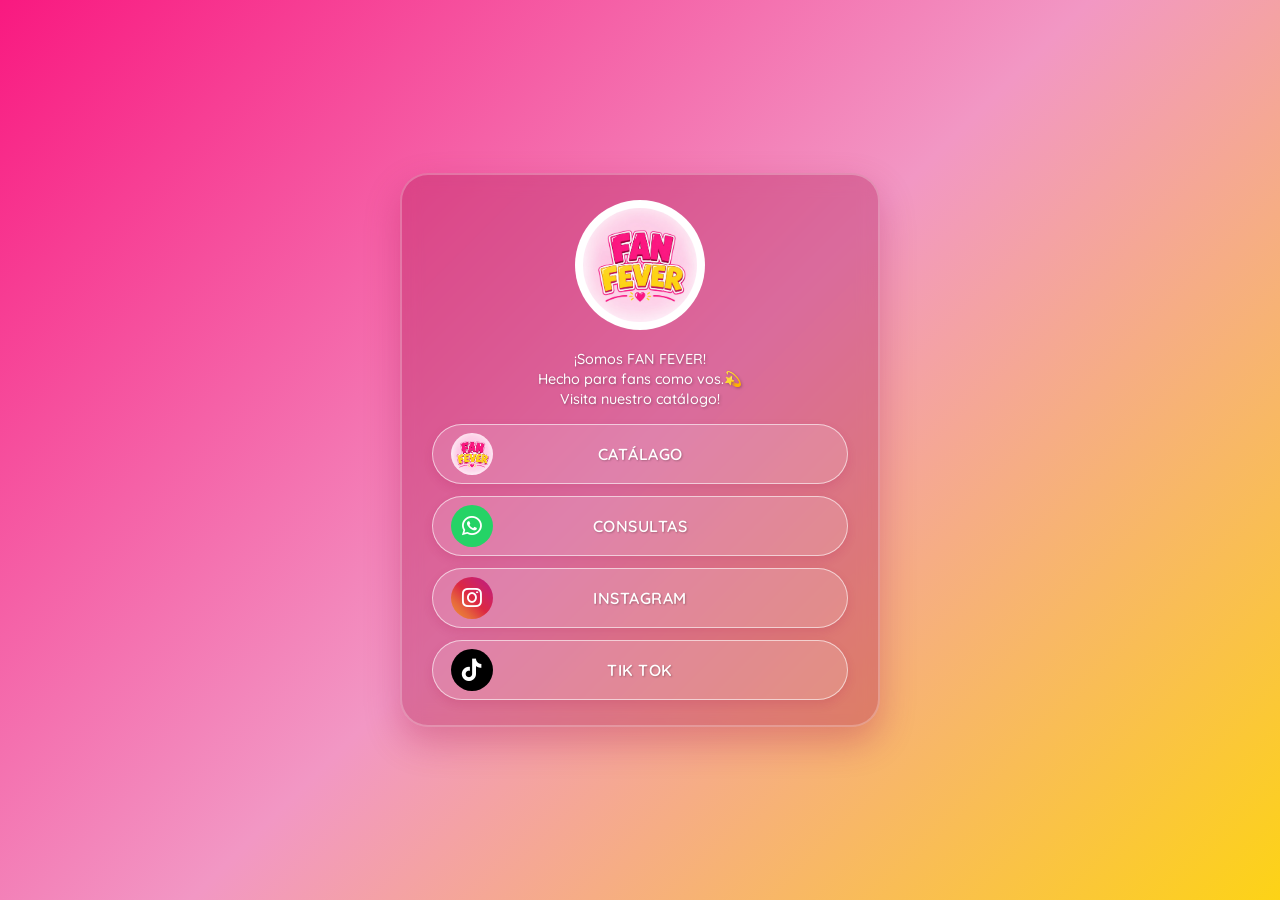
<file: index.html>
<!DOCTYPE html>
<html lang="es">
<head>
<meta charset="UTF-8" />
<meta name="viewport" content="width=device-width, initial-scale=1.0" />
<title>Fan Fever - Links</title>
<link rel="icon" href="favicon.ico" sizes="any">
<link rel="icon" type="image/png" href="imagenes/logo-circular.png">
<link rel="stylesheet" href="estilos/estilos.css">
<link rel="stylesheet" href="https://cdnjs.cloudflare.com/ajax/libs/font-awesome/6.4.0/css/all.min.css" />

</head>
<body>

  <div class="container">
    <!-- LOGO -->
    <div class="logo-container">
      <img src="imagenes/logo-final.jpeg" alt="FAN FEVER Logo" class="logo-img" />
    </div>

    <!-- DESCRIPCIÓN -->
    <p class="description">
      ¡Somos FAN FEVER! <br /> Hecho para fans como vos.💫<br>
      Visita nuestro catálogo!
    </p>

    <!-- ENLACES CON OPCIONES IDÉNTICAS A LA IMAGEN -->
    <div class="links-list">

      <!-- 1. TIENDA ONLINE -->
      <a href="catalogo.html" target="_blank" class="link-card">
        <div class="link-icon-box">
          <!-- Icono miniatura de tu logo -->
          <img src="imagenes/logo-final.jpeg" alt="Logo mini" />
        </div>
        <span class="link-text">CATÁLAGO</span>
      </a>

      <!-- 2. WHATSAPP CONSULTAS -->
      <a href="https://wa.me/5491178942794" target="_blank" class="link-card">
        <div class="link-icon-box" style="background: #25D366; color: white;">
          <i class="fab fa-whatsapp"></i>
        </div>
        <span class="link-text">CONSULTAS</span>

      </a>

      <!-- 3. INSTAGRAM -->
      <a href="https://www.instagram.com/fanfever__?utm_source=ig_web_button_share_sheet&stkn=ZDNlZDc0MzIxNw==" target="_blank" class="link-card">
        <div class="link-icon-box" style="background: linear-gradient(45deg, #f09433 0%, #e6683c 25%, #dc2743 50%, #cc2366 75%, #bc1888 100%); color: white;">
          <i class="fab fa-instagram"></i>
        </div>
        <span class="link-text">INSTAGRAM</span>

      </a>

      <!-- 4. TIKTOK -->
      <a href="https://tiktok.com/@tu-usuario" target="_blank" class="link-card">
        <div class="link-icon-box" style="background: #000; color: white;">
          <i class="fab fa-tiktok"></i>
        </div>
        <span class="link-text">Tik Tok</span>

      </a>

    </div>
  </div>

</body>
</html>
</file>
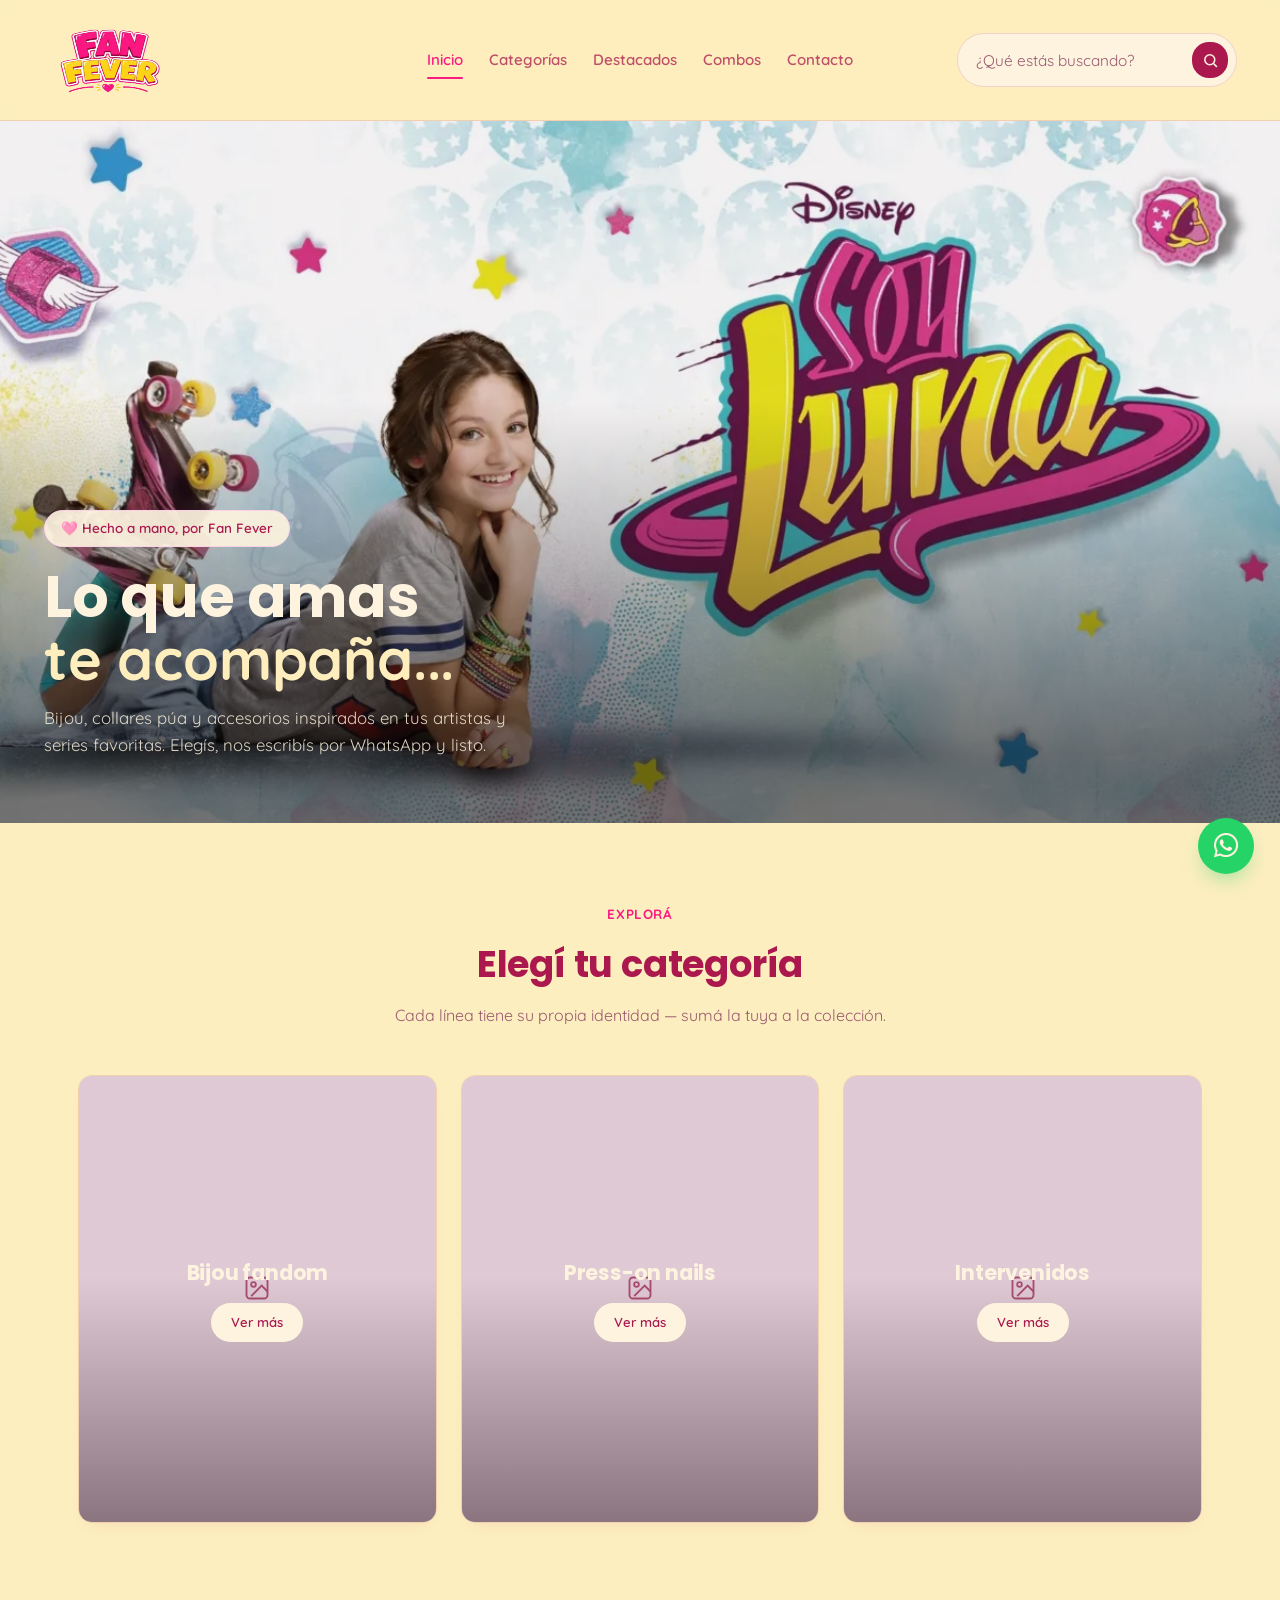
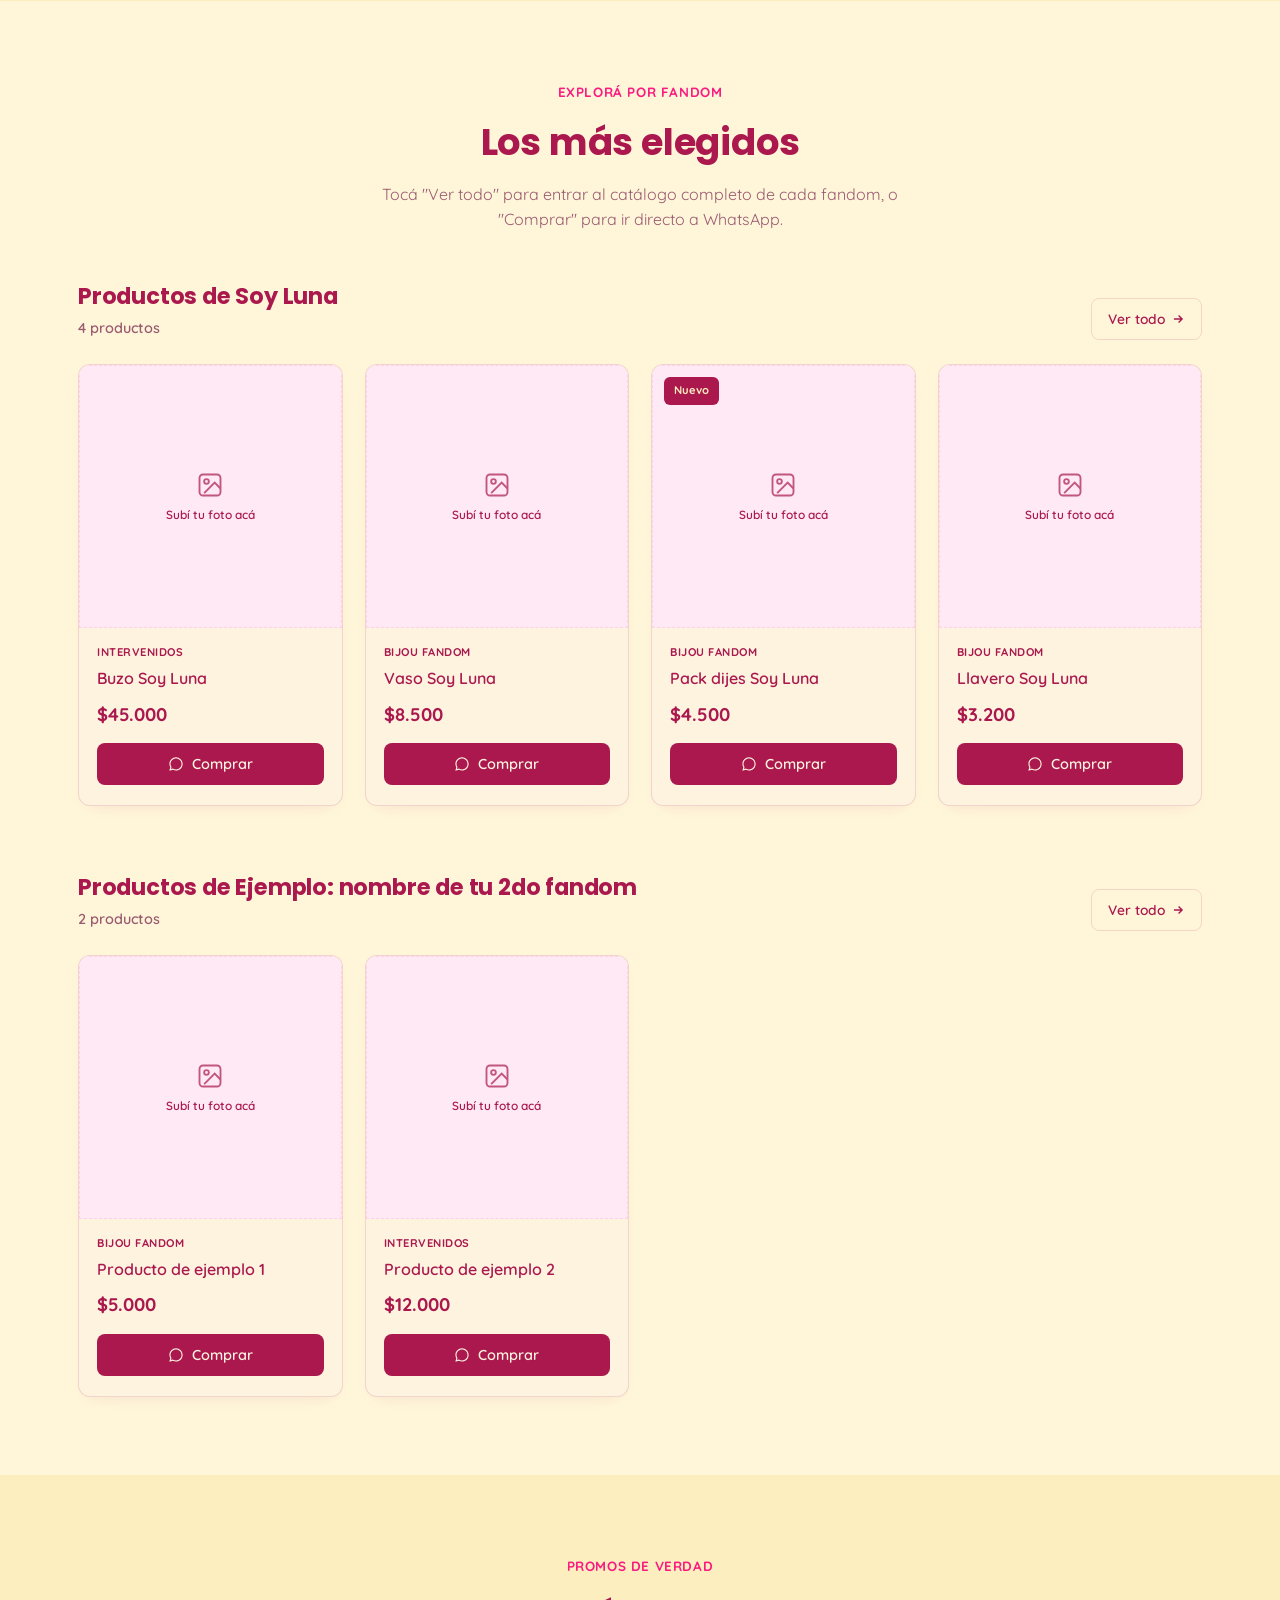
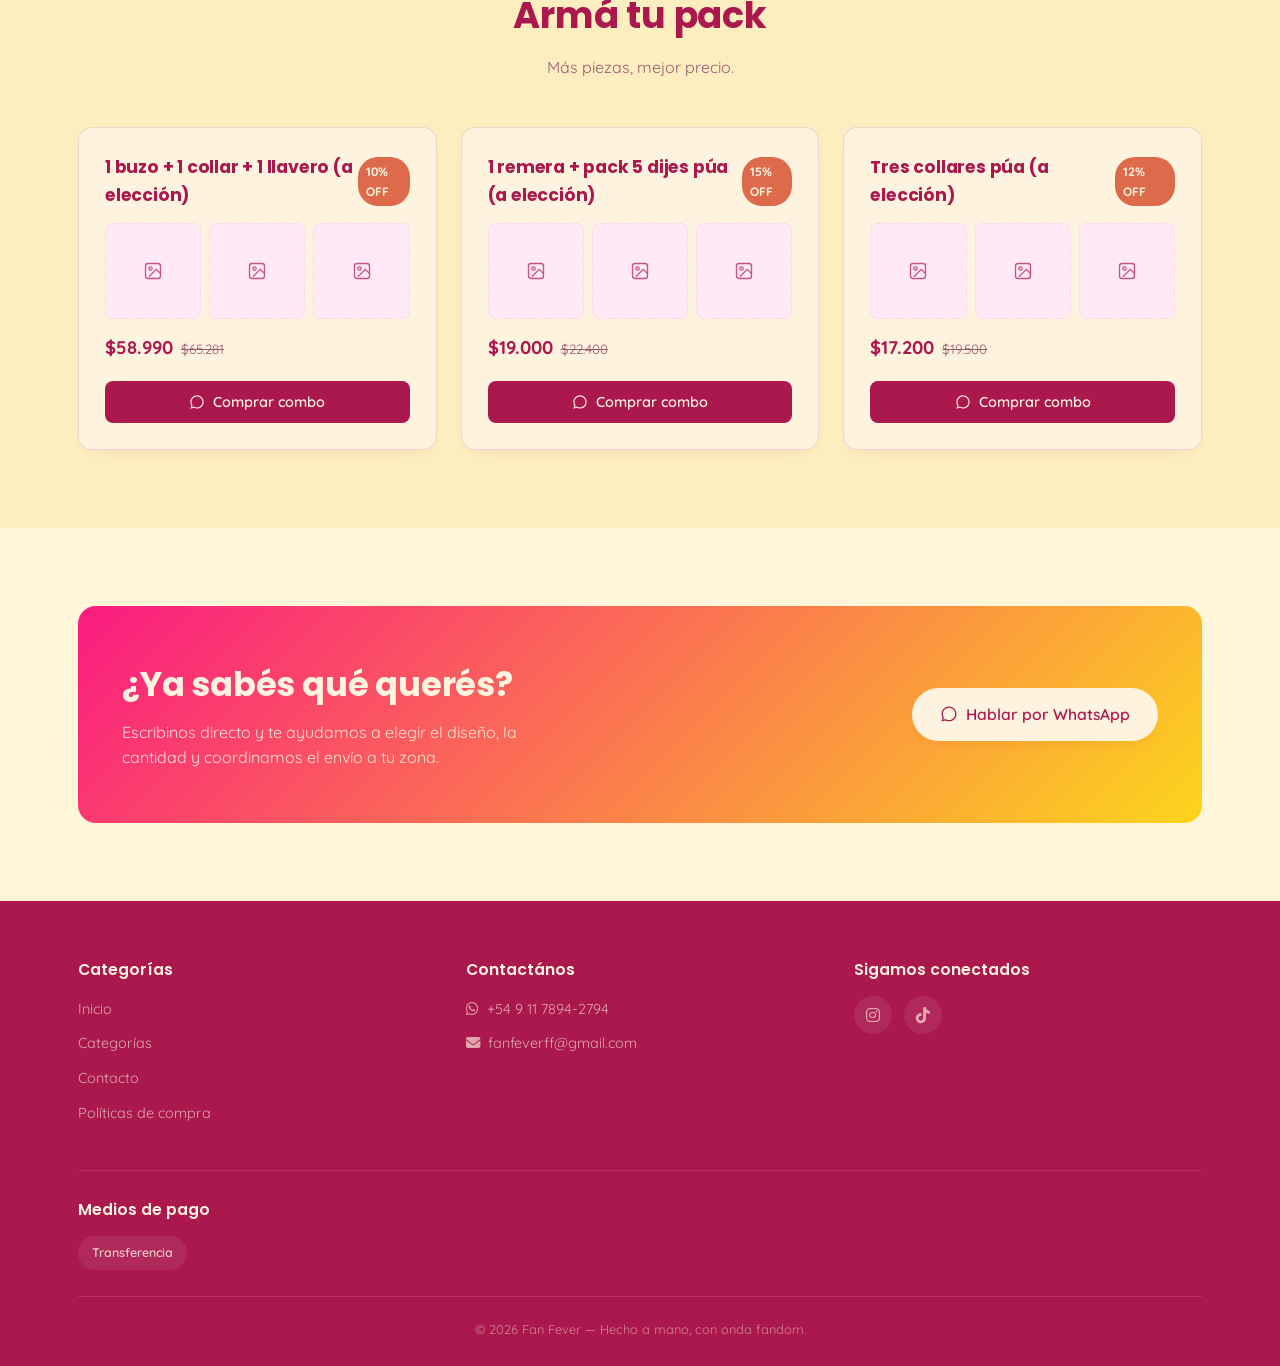
<file: catalogo.html>
<!DOCTYPE html>
<html lang="es">
<head>
<meta charset="UTF-8">
<meta name="viewport" content="width=device-width, initial-scale=1.0">
<title>Fan Fever - Catálogo</title>
<link rel="icon" href="favicon.ico" sizes="any">
<link rel="icon" type="image/png" href="imagenes/logo-circular.png">
<link rel="stylesheet" href="estilos/estilosCatalogo.css">
<link rel="preconnect" href="https://fonts.googleapis.com">
<link rel="stylesheet" href="https://cdnjs.cloudflare.com/ajax/libs/font-awesome/6.4.0/css/all.min.css" />
</head>
<body>

<header>
  <div class="nav-top">
    <a href="#/" class="brand">
      <img src="imagenes/logo-final-removebg-preview.png" alt="Fan Fever">
    </a>
    <nav class="navlinks-wrap" id="nav-drawer">
      <button class="nav-drawer-close" id="nav-drawer-close" aria-label="Cerrar menú">
        <svg viewBox="0 0 24 24" fill="none" stroke="currentColor" stroke-width="2.2"><path d="M6 6l12 12M18 6l-12 12"/></svg>
      </button>
      <div class="navlinks">
        <a href="#top">Inicio</a>
        <a href="#categorias">Categorías</a>
        <a href="#destacados">Destacados</a>
        <a href="#combos">Combos</a>
        <a href="#contacto">Contacto</a>
      </div>
    </nav>
    <div class="nav-actions">
      <button class="burger" id="burger-toggle" aria-label="Abrir menú" aria-expanded="false" aria-controls="nav-drawer">
        <svg viewBox="0 0 24 24" fill="none" stroke="currentColor" stroke-width="2.2"><path d="M4 6h16M4 12h16M4 18h16"/></svg>
      </button>
      <div class="nav-search">
        <form class="search-form" id="search-form">
          <input type="search" id="search-input" placeholder="¿Qué estás buscando?">
          <button type="submit" class="search-submit" aria-label="Buscar">
            <svg viewBox="0 0 24 24" fill="none" stroke="currentColor" stroke-width="2.2"><circle cx="11" cy="11" r="7"/><path d="m21 21-4.3-4.3"/></svg>
          </button>
        </form>
      </div>
    </div>
  </div>
  <div class="nav-drawer-overlay" id="nav-drawer-overlay"></div>
</header>

<main id="view-home" class="view">

<section class="hero-banner" id="top">
  <img class="hero-banner-media" src="imagenes/compose.webp" alt="">
  <div id="sparkle-layer"></div>
  <div class="hero-banner-overlay">
    <span class="eyebrow-pill">🩷 Hecho a mano, por Fan Fever</span>
    <h1>Lo que amas<br><em>te acompaña...</em></h1>
    <p>Bijou, collares púa y accesorios inspirados en tus artistas y series favoritas. Elegís, nos escribís por WhatsApp y listo.</p>
  </div>
</section>

<section class="section" id="categorias">
  <div class="wrap">
    <div class="section-head">
      <span class="tag">Explorá</span>
      <h2>Elegí tu categoría</h2>
      <p>Cada línea tiene su propia identidad — sumá la tuya a la colección.</p>
    </div>
    <div class="cat-grid">
      <a class="cat-card" href="#destacados">
        <div class="placeholder" data-slot="cat-bijou">
          <svg viewBox="0 0 24 24" fill="none" stroke="currentColor" stroke-width="1.6"><rect x="3" y="3" width="18" height="18" rx="3"/><circle cx="9" cy="9" r="2"/><path d="M21 15l-5-5-9 9"/></svg>
          <small>Subí tu foto acá</small>
        </div>
        <div class="cat-overlay">
          <h3>Bijou fandom</h3>
          <span class="cat-btn">Ver más</span>
        </div>
      </a>
      <a class="cat-card" href="#destacados">
        <div class="placeholder" data-slot="cat-nails">
          <svg viewBox="0 0 24 24" fill="none" stroke="currentColor" stroke-width="1.6"><rect x="3" y="3" width="18" height="18" rx="3"/><circle cx="9" cy="9" r="2"/><path d="M21 15l-5-5-9 9"/></svg>
          <small>Subí tu foto acá</small>
        </div>
        <div class="cat-overlay">
          <h3>Press-on nails</h3>
          <span class="cat-btn">Ver más</span>
        </div>
      </a>
      <a class="cat-card" href="#destacados">
        <div class="placeholder" data-slot="cat-intervenidos">
          <svg viewBox="0 0 24 24" fill="none" stroke="currentColor" stroke-width="1.6"><rect x="3" y="3" width="18" height="18" rx="3"/><circle cx="9" cy="9" r="2"/><path d="M21 15l-5-5-9 9"/></svg>
          <small>Subí tu foto acá</small>
        </div>
        <div class="cat-overlay">
          <h3>Intervenidos</h3>
          <span class="cat-btn">Ver más</span>
        </div>
      </a>
    </div>
  </div>
</section>

<section class="section alt" id="destacados">
  <div class="wrap">
    <div class="section-head">
      <span class="tag">Explorá por fandom</span>
      <h2>Los más elegidos</h2>
      <p>Tocá "Ver todo" para entrar al catálogo completo de cada fandom, o "Comprar" para ir directo a WhatsApp.</p>
    </div>
    <div id="fandom-previews"></div>
  </div>
</section>

<section class="section" id="combos">
  <div class="wrap">
    <div class="section-head">
      <span class="tag">Promos de verdad </span>
      <h2>Armá tu pack</h2>
      <p>Más piezas, mejor precio.</p>
    </div>
    <div class="combo-grid" id="combo-grid"></div>
  </div>
</section>

<!-- <section class="newsletter">
  <div class="wrap newsletter-inner">
    <span class="tag">Newsletter</span>
    <h2>Recibí todas las ofertas</h2>
    <p>¿Querés recibir nuestras novedades? Registrate y enterate primero de los lanzamientos.</p>
    <form class="newsletter-form" id="newsletter-form">
      <input type="email" placeholder="Email" required>
      <button type="submit" aria-label="Suscribirme">
        <svg width="18" height="18" viewBox="0 0 24 24" fill="none" stroke="currentColor" stroke-width="2.2"><path d="M5 12h14M13 6l6 6-6 6"/></svg>
      </button>
    </form>
  </div>
</section> -->

<section class="section alt" id="contacto">
  <div class="wrap">
    <div class="cta-band">
      <div>
        <h2>¿Ya sabés qué querés?</h2>
        <p>Escribinos directo y te ayudamos a elegir el diseño, la cantidad y coordinamos el envío a tu zona.</p>
      </div>
      <a class="btn-primary" id="cta-whatsapp" href="https://wa.me/5491178942794" target="_blank" rel="noopener">
        <svg width="18" height="18" viewBox="0 0 24 24" fill="currentColor"><path d="M12.04 2C6.58 2 2.13 6.45 2.13 11.91c0 1.75.46 3.45 1.32 4.95L2 22l5.28-1.38a9.9 9.9 0 0 0 4.76 1.21h.01c5.46 0 9.9-4.45 9.9-9.91 0-2.65-1.03-5.14-2.9-7.01A9.82 9.82 0 0 0 12.04 2zm0 18.12h-.01a8.2 8.2 0 0 1-4.18-1.15l-.3-.18-3.13.82.84-3.05-.2-.31a8.22 8.22 0 0 1-1.26-4.34c0-4.54 3.7-8.24 8.25-8.24 2.2 0 4.27.86 5.83 2.42a8.18 8.18 0 0 1 2.41 5.83c0 4.55-3.7 8.2-8.25 8.2z"/></svg>
        Hablar por WhatsApp
      </a>
    </div>
  </div>
</section>

</main>

<main id="view-fandom" class="view" hidden></main>
<main id="view-search" class="view" hidden></main>

<footer>
  <div class="wrap">
    <div class="foot-grid">
      <div>
        <h4>Categorías</h4>
        <ul>
          <li><a href="#/">Inicio</a></li>
          <li><a href="#categorias">Categorías</a></li>
          <li><a href="#contacto">Contacto</a></li>
          <li><a href="#politicas">Políticas de compra</a></li>
        </ul>
      </div>
      <div>
        <h4>Contactános</h4>
        <ul>
          <li><a id="foot-whatsapp" href="https://wa.me/5491178942794" target="_blank" rel="noopener"><i class="fab fa-whatsapp"></i> +54 9 11 7894-2794</a></li>
          <li><a href="mailto:fanfeverff@gmail.com"><i class="fa-solid fa-envelope"></i> fanfeverff@gmail.com</a></li>
        </ul>
      </div>
      <div>
        <h4>Sigamos conectados</h4>
        <div class="social-row">
          <a href="https://www.instagram.com/fanfever__?utm_source=ig_web_button_share_sheet&stkn=ZDNlZDc0MzIxNw==" target="_blank" rel="noopener" aria-label="Instagram"><i class="fab fa-instagram"></i></a>
          <a href="https://tiktok.com/@tu-usuario" target="_blank" rel="noopener" aria-label="TikTok"><i class="fab fa-tiktok"></i></a>
        </div>
      </div>
    </div>

    <div class="foot-meta">
      <div class="foot-meta-block">
        <h4>Medios de pago</h4>
        <div class="chip-row">
          <span class="chip">Transferencia</span>
        </div>
      </div>
      <!-- <div class="foot-meta-block">
        <h4>Medios de envío</h4>
        <div class="chip-row">
          <span class="chip">Correo Argentino</span>
          <span class="chip">Andreani</span>
        </div>
      </div> -->
    </div> 

    <div class="foot-bottom">© 2026 Fan Fever — Hecho a mano, con onda fandom.</div>
  </div>
</footer>

<a class="wa-float" id="wa-float" href="https://wa.me/5491178942794" target="_blank" rel="noopener" aria-label="Escribinos por WhatsApp"><i class="fab fa-whatsapp"></i></a>

<div class="toast" id="toast">¡Te llevamos a WhatsApp! </div>

<script src="script.js"></script>
</body>
</html>
</file>
<file: estilos/estilos.css>
@import url('https://fonts.googleapis.com/css2?family=Comic+Relief:wght@400;700&family=Quicksand:wght@300..700&display=swap');

/* VARIABLES DE COLORES (Inspirados en tu logo FAN FEVER) */
:root {
  --primary-pink: #f91980;
  --secondary-pink: #f297c4;
  --accent-yellow: #fdd316;
  --dark-pink: #a8114c;
  --text-white: #ffffff;
  --bg-gradient: linear-gradient(135deg, #f91980 0%, #f297c4 50%, #fdd316 100%);
}

* {
  box-sizing: border-box;
  margin: 0;
  padding: 0;
  font-family: "Quicksand", sans-serif;
  font-optical-sizing: auto;
  font-style: normal;
}

html {
  -webkit-text-size-adjust: 100%;
  overflow-x: hidden;
}

body {
  background: var(--bg-gradient);
  /* 100vh de respaldo + 100dvh: altura REAL visible en celular (sin quedar tapada por la barra del navegador) */
  min-height: 100vh;
  min-height: 100dvh;
  display: flex;
  justify-content: center;
  align-items: center;
  padding: 20px 15px;
  padding-bottom: calc(20px + env(safe-area-inset-bottom, 0px));
  color: var(--text-white);
  overflow-x: hidden;      /* solo horizontal: el scroll vertical queda libre */
  overscroll-behavior: none;
}

/* Contenedor principal responsive */
.container {
  width: 100%;
  max-width: 480px; /* Tamaño ideal tipo móvil tanto en PC como celular */
  margin: auto;     /* si el contenido es más alto que la pantalla, no se corta arriba */
  background: rgba(168, 17, 76, 0.32);
  backdrop-filter: blur(10px);
  -webkit-backdrop-filter: blur(10px);
  border: 2px solid rgba(255, 255, 255, 0.25);
  border-radius: 28px;
  padding: 30px 20px;
  box-shadow: 0 15px 35px rgba(168, 17, 76, 0.3);
  text-align: center;
}

/* Logo de la marca */
.logo-container {
  margin-bottom: 15px;
}

.logo-img {
  width: 200px;
  height: 200px;
  max-width: 100%;
  object-fit: contain;
  border-radius: 50%;
  background: #fff;
  padding: 8px;
  /* box-shadow: 0 8px 20px rgba(0, 0, 0, 0.4); */
  /* border: 3px solid var(--accent-yellow); */
  /* transition: transform 0.3s ease; */
}

/*
.logo-img:hover {
  transform: scale(1.05) rotate(2deg);
}
*/

/* Descripción */
.description {
  font-size: 1rem;
  font-weight: 500;
  line-height: 1.4;
  margin-bottom: 20px;
  text-shadow: 1px 1px 3px rgba(0, 0, 0, 0.3);
}

/* Lista de enlaces */
.links-list {
  display: flex;
  flex-direction: column;
  gap: 15px;
}

/* Botones de enlaces estilo la imagen de referencia */
.link-card {
  display: grid;
  grid-template-columns: 50px 1fr 50px;
  align-items: center;
  background: rgba(255, 255, 255, 0.15);
  border: 1.5px solid rgba(255, 255, 255, 0.6);
  border-radius: 50px;
  padding: 10px 20px;
  text-decoration: none;
  color: var(--text-white);
  transition: all 0.3s ease;
  box-shadow: 0 4px 10px rgba(168, 17, 76, 0.15);
}

.link-card:hover {
  background: rgba(255, 255, 255, 0.3);
  box-shadow: 0 6px 15px rgba(255, 255, 255, 0.2);
}

.link-icon-box {
  grid-column: 1;
  width: 50px;
  height: 50px;
  border-radius: 50%;
  background: #fff;
  display: flex;
  align-items: center;
  justify-content: center;
  font-size: 1.2rem;
  color: var(--primary-pink);
  overflow: hidden;
}

.link-icon-box img {
  width: 100%;
  height: 100%;
  object-fit: cover;
}

.link-icon-box i {
  font-size: 1.6rem;
}

.link-text {
  grid-column: 2;
  text-align: center;
  font-weight: 600;
  font-size: 0.95rem;
  letter-spacing: 0.5px;
  text-transform: uppercase;
  padding: 0 10px;
  text-shadow: 1px 1px 2px rgba(0, 0, 0, 0.25);
}

.link-more {
  font-size: 1.2rem;
  opacity: 0.8;
}

/* Celulares: todo un poco más compacto para que entre mejor en pantalla */
@media (max-width: 767px) {
  body {
    padding: 16px 12px;
    padding-bottom: calc(16px + env(safe-area-inset-bottom, 0px));
  }
  .container {
    padding: 24px 16px;
  }
  .logo-img {
    width: 160px;
    height: 160px;
  }
  .links-list {
    gap: 12px;
  }
}

/* Ajustes específicos para pantallas grandes (Compu) */
@media (min-width: 768px) {
  .container {
    padding: 25px 30px;
  }
  .logo-img {
    width: 130px;
    height: 130px;
  }
  .description {
    font-size: 0.9rem;
    margin-bottom: 15px;
  }
  .links-list {
    gap: 12px;
  }
  .link-card {
    grid-template-columns: 42px 1fr 42px;
    padding: 8px 18px;
  }
  .link-icon-box {
    width: 42px;
    height: 42px;
  }
  .link-icon-box i {
    font-size: 1.4rem;
  }
  .link-text {
    font-size: 1rem;
  }
}
</file>
<file: estilos/estilosCatalogo.css>
@import url('https://fonts.googleapis.com/css2?family=Poppins:wght@400;500;600;700;800&family=Quicksand:wght@300..700&display=swap');

:root{
    --pink: #fa1b81;
    --pink-dark: #aa184e;
    --pink-soft: #fdd2e9;
    --pink-lightest: #fee9f4;
    --yellow: #fcd51d;
    --yellow-soft: #feeebd;
    --yellow-dark: #ee9725;
    --rust: #dd6a4b;
    --bg: #fdeebf;
    --bg-light: #fff6d9;
    --surface: #fdf3df;
    --ink: #aa184e;
    --text: #aa184e;
    --muted: #9a5a70;
    --line: rgba(170,24,78,0.14);
    --shadow: 0 14px 30px -16px rgba(170,24,78,0.24);
    --shadow-soft: 0 8px 18px -12px rgba(170,24,78,0.16);
  }

  *{
    box-sizing: border-box;
    margin: 0;
    padding: 0;
    font-family: "Quicksand", sans-serif;
  }
  html{
    overflow-x: hidden;
    overscroll-behavior: none;
    scroll-behavior: smooth;
  }
  body{
    margin:0;
    background: var(--bg);
    color: var(--text);
    line-height: 1.6;
    overflow-x: hidden;
    padding-top: 121px;
  }
  h1,h2,h3, .display{
    font-family: 'Poppins', sans-serif;
    margin: 0;
    letter-spacing: -0.2px;
  }
  a{ color: inherit; text-decoration: none; }
  img{ max-width: 100%; display:block; }
  ul{ list-style:none; margin:0; padding:0; }
  button{ font-family: inherit; cursor:pointer; border:none; background:none; }

  .wrap{ max-width: 1180px; margin: 0 auto; padding: 0 28px; }

  #sparkle-layer{ position:absolute; inset:0; pointer-events:none; overflow:hidden; }

  /* ---------- Header ---------- */
  header{
    position: fixed; top:0; left:0; right:0; width:100%; z-index: 40;
    border-bottom: 1px solid var(--line);
  }
  header::before{
    content:"";
    position:absolute; inset:0; z-index:-1;
    background: #feeebdb1;
    backdrop-filter: blur(12px);
    -webkit-backdrop-filter: blur(12px);
  }
  .nav-top{
    display:grid; grid-template-columns: 1fr auto 1fr; align-items:center;
    padding: 10px 28px;
    max-width: 1250px; margin: 0 auto;
    gap: 24px;
  }
  .brand{ justify-self:start; }
  .brand img{ height: calc(100px - 30px * var(--s, 0)); width: calc(130px - 39px * var(--s, 0)); }

  /* ---------- Nav que se achica al scrollear ---------- */
  /* JS actualiza --s en el <header>: 0 = arriba de todo (nav grande),
     1 = ya scrolleaste lo suficiente (nav chico). Entre medio se achica de a poco. */
  header{
    --s: 0;
    box-shadow: 0 8px 18px -12px rgba(170,24,78, calc(0.16 * var(--s)));
  }
  .nav-top{
    padding-top: calc(10px - 4px * var(--s, 0));
    padding-bottom: calc(10px - 4px * var(--s, 0));
  }
  .search-form{
    padding-top: calc(8px - 3px * var(--s, 0));
    padding-bottom: calc(8px - 3px * var(--s, 0));
  }
  /* En fandom / búsqueda el nav ya va achicado, así que el espacio de arriba es menor */
  body.not-home{ padding-top: 82px; }

  .navlinks-wrap{ justify-self:center; }
  .navlinks{ display:flex; gap: 26px; font-weight:600; font-size: 0.94rem; }
  .navlinks a{ position:relative; padding: 4px 0; color: var(--ink); opacity:0.75; }
  .navlinks a::after{
    content:""; position:absolute; left:0; bottom:-3px; width:0; height:2px;
    background: var(--pink); border-radius: 2px; transition: width .25s ease;
  }
  .navlinks a:hover{ opacity:1; color: var(--pink); }
  .navlinks a:hover::after{ width:100%; }
  .navlinks a.active{ opacity:1; color: var(--pink); }
  .navlinks a.active::after{ width:100%; }

  .nav-actions{ justify-self:end; display:flex; align-items:center; gap:12px; }

  .burger{
    display:none; flex-shrink:0;
    width:44px; height:44px; border-radius:10px;
    align-items:center; justify-content:center;
    background: var(--surface); border:1.5px solid var(--line); color: var(--ink);
    transition: border-color .2s ease, color .2s ease;
  }
  .burger svg{ width:22px; height:22px; }
  .burger:hover{ border-color: var(--pink); color: var(--pink); }

  .nav-drawer-close{
    display:none;
    position:absolute; top:16px; right:16px;
    width:38px; height:38px; border-radius:50%;
    background: var(--pink-lightest); color: var(--ink);
    align-items:center; justify-content:center;
  }
  .nav-drawer-close svg{ width:18px; height:18px; }
  .nav-drawer-close:hover{ background: var(--pink); color: var(--surface); }

  .nav-drawer-overlay{
    position:fixed; inset:0; z-index:65;
    background: rgba(43,22,32,0.45);
    opacity:0; pointer-events:none;
    transition: opacity .3s ease;
  }
  .nav-drawer-overlay.open{ opacity:1; pointer-events:auto; }

  body.nav-open{ overflow:hidden; }

  .nav-search{ width: 280px; max-width: 100%; }
  .search-form{
    width: 100%;
    display:flex; align-items:center; gap:10px;
    background: var(--surface); border: 1.5px solid var(--line);
    border-radius: 30px; padding: 8px 8px 8px 18px;
  }
  .search-form:focus-within{ border-color: var(--pink); box-shadow: var(--shadow-soft); }
  .search-form input{
    flex:1; border:none; outline:none; background:transparent;
    font-size:0.96rem; color: var(--text);
  }
  .search-form input::placeholder{ color: var(--muted); }
  .search-submit{
    width:36px; height:36px; border-radius:17px; background: var(--ink);
    color:var(--surface); display:flex; align-items:center; justify-content:center; flex-shrink:0;
    transition: background .2s ease;
  }
  .search-submit:hover{ background: var(--pink); }
  .search-submit svg{ width:17px; height:17px; }

  /* ---------- Views / routing ---------- */
  .view[hidden]{ display:none; }

  /* ---------- Fandom preview blocks (home) ---------- */
  .fandom-block + .fandom-block{ margin-top: 64px; }
  .fandom-block-head{
    display:flex; align-items:flex-end; justify-content:space-between;
    margin-bottom: 24px; gap: 16px; flex-wrap:wrap;
  }
  .fandom-block-head h3{ font-size: 1.4rem; }
  .fandom-block-head .count{ color: var(--muted); font-size:0.9rem; font-weight:600; }
  .ver-todo{
    font-weight:600; font-size:0.86rem; color: var(--ink);
    display:inline-flex; align-items:center; gap:6px; white-space:nowrap;
    padding: 9px 16px; border-radius:8px; border:1.5px solid var(--line);
    transition: background .2s ease, color .2s ease, border-color .2s ease;
  }
  .ver-todo:hover{ background: var(--ink); color:var(--surface); border-color: var(--ink); }

  /* ---------- Fandom detail / search page ---------- */
  .page-hero{
    background: var(--ink);
    color:var(--surface); padding: 46px 28px; margin-bottom: 46px;
  }
  .page-hero .wrap{ display:flex; flex-direction:column; gap:10px; }
  .back-link{
    display:inline-flex; align-items:center; gap:6px; font-weight:600;
    font-size:0.88rem; opacity:0.85; align-self:flex-start;
  }
  .page-hero h2{ font-size: clamp(1.8rem, 3.4vw, 2.4rem); }
  .page-hero p{ opacity:0.8; }
  .empty-state{ text-align:center; padding: 40px 20px; color: var(--muted); }

  /* ---------- Hero banner (imagen + overlay de texto) ---------- */
  .hero-banner{
    position:relative;
    min-height: 78vh;
    display:flex; align-items:flex-end;
    overflow:hidden;
  }
  .hero-banner-media{
    position:absolute; inset:0; width:100%; height:100%; object-fit:cover;
    min-height:0; border:none; border-radius:0;
    background: var(--ink); color: rgba(253,243,223,0.55);
  }
  .hero-banner-media small{ color: rgba(253,243,223,0.6); }
  .hero-banner::after{
    content:""; position:absolute; inset:0;
    background: linear-gradient(0deg, rgba(0,0,0,0.55) 10%, rgba(0,0,0,0.05) 60%);
  }
  .hero-banner-overlay{
    position:relative; z-index:2; padding: 60px 44px 64px; max-width: 640px;
  }
  .eyebrow-pill{
    display:inline-flex; align-items:center; gap:8px;
    background: rgba(253,243,223,0.92); border: 1px solid var(--pink-soft);
    padding: 7px 16px; border-radius: 999px;
    font-weight:600; font-size:0.84rem; color: var(--pink-dark);
  }
  .hero-banner-overlay h1{
    font-size: clamp(2.3rem, 4.6vw, 3.6rem);
    line-height: 1.06;
    margin: 20px 0 14px;
    color:var(--surface);
    font-weight: 700;
  }
  .hero-banner-overlay h1 em{ font-style: normal; color: var(--yellow-soft); }
  .hero-banner-overlay p{ color: rgba(253,243,223,0.85); font-size:1.05rem; max-width: 480px; }

  /* ---------- Section heading ---------- */
  .section{ padding: 78px 0; }
  .section-head{ text-align:center; max-width: 560px; margin: 0 auto 46px; }
  .section-head .tag{
    color: var(--pink); font-weight:700; font-size:0.84rem; letter-spacing: 0.6px; text-transform: uppercase;
  }
  .section-head h2{ font-size: clamp(1.7rem, 3vw, 2.3rem); margin: 8px 0 10px; color: var(--ink); }
  .section-head p{ color: var(--muted); font-size:1rem; }
  .section.alt{ background: var(--bg-light); }

  /* ---------- Category tiles ---------- */
  .cat-grid{ display:grid; grid-template-columns: repeat(3, 1fr); gap: 24px; }
  .cat-card{
    position:relative; border-radius: 14px; overflow:hidden;
    aspect-ratio: 4/5;
    box-shadow: var(--shadow-soft);
    border: 1px solid var(--line);
    transition: transform .3s ease, box-shadow .3s ease;
    display:block;
  }
  .cat-card:hover{ transform: translateY(-4px); box-shadow: var(--shadow); }
  .cat-card .placeholder{ position:absolute; inset:0; min-height:0; border:none; border-radius:0; }
  .cat-overlay{
    position:absolute; inset:0; z-index:2; display:flex; flex-direction:column;
    align-items:center; justify-content:center; gap:14px; text-align:center;
    background: linear-gradient(0deg, rgba(43,22,32,0.55), rgba(43,22,32,0.15) 55%);
    padding: 20px;
  }
  .cat-overlay h3{ color:var(--surface); font-size:1.3rem; }
  .cat-btn{
    font-weight:600; font-size:0.82rem; color: var(--ink); background:var(--surface);
    padding: 9px 20px; border-radius: 999px; transition: background .2s ease, color .2s ease;
  }
  .cat-card:hover .cat-btn{ background: var(--pink); color:var(--surface); }

  /* ---------- Placeholder image slot ---------- */
  .placeholder{
    width:100%; height:100%; min-height: 190px;
    background: var(--pink-lightest);
    border: 1px dashed var(--pink-soft);
    display:flex; flex-direction:column; align-items:center; justify-content:center;
    gap:8px; color: var(--pink-dark); text-align:center; padding: 14px;
  }
  .placeholder svg{ width:28px; height:28px; opacity:0.7; }
  .placeholder small{ font-size:0.74rem; font-weight:600; max-width: 150px; line-height:1.3; }

  /* ---------- Product grid (inyectado por script.js dentro de #fandom-previews) ---------- */
  .prod-grid{ display:grid; grid-template-columns: repeat(4, 1fr); gap: 22px; }
  .prod-card{
    background: var(--surface); border-radius: 12px; overflow:hidden;
    box-shadow: var(--shadow-soft);
    border: 1px solid var(--line);
    position:relative;
    transition: box-shadow .3s ease, transform .3s ease;
  }
  .prod-card:hover{ box-shadow: var(--shadow); transform: translateY(-3px); }
  .prod-media{ position:relative; }
  .prod-card .placeholder{ aspect-ratio: 1/1; min-height:0; }
  .prod-badge{
    position:absolute; top:12px; left:12px; z-index:2;
    background: var(--ink); color: var(--yellow-soft);
    font-weight:700; font-size: 0.7rem; padding: 5px 10px; border-radius: 6px;
  }
  .prod-body{ padding: 16px 18px 20px; }
  .prod-cat{ font-size:0.7rem; font-weight:700; color: var(--pink-dark); text-transform: uppercase; letter-spacing: 0.5px; }
  .prod-name{ font-size:1rem; margin: 4px 0 8px; font-weight:600; color: var(--text); }
  .prod-price{ display:flex; align-items:baseline; gap:8px; margin-bottom: 14px; }
  .prod-price .now{ font-size:1.15rem; font-weight:700; color: var(--text); }
  .prod-price .before{ font-size:0.84rem; color: var(--muted); text-decoration: line-through; }
  .btn-buy{
    width:100%; background: var(--ink); color:var(--surface); font-weight:600;
    font-size:0.9rem; padding: 12px 14px; border-radius: 8px;
    display:flex; align-items:center; justify-content:center; gap:8px;
    transition: background .2s ease, transform .2s ease;
  }
  .btn-buy:hover{ background: var(--pink); transform: translateY(-1px); }
  .btn-buy svg{ width:16px; height:16px; }

  /* ---------- Combos / promos ---------- */
  .combo-grid{ display:grid; grid-template-columns: repeat(3, 1fr); gap: 24px; }
  .combo-card{
    background: var(--surface);
    border-radius: 14px; padding: 26px; box-shadow: var(--shadow-soft);
    display:flex; flex-direction:column; gap: 14px;
    border: 1px solid var(--line);
    transition: transform .3s ease, box-shadow .3s ease;
  }
  .combo-card:hover{ transform: translateY(-4px); box-shadow: var(--shadow); }
  .combo-top{ display:flex; align-items:center; justify-content:space-between; }
  .combo-off{
    background: var(--rust); color:var(--surface); font-weight:700; font-size:0.76rem;
    padding: 5px 8px; border-radius: 20px;
  }
  .combo-card h3{ font-size:1.08rem; color: var(--ink); }
  .combo-card .prod-price{ margin-bottom:4px; }
  .combo-media{ display:flex; gap:8px; }
  .combo-media .placeholder{ flex:1; aspect-ratio: 1/1; min-height:0; border-radius:8px; }
  .combo-media .placeholder small{ display:none; }
  .combo-media .placeholder svg{ width:20px; height:20px; }

  /* ---------- Newsletter ---------- */
  .newsletter{ background: var(--ink); color:var(--surface); padding: 70px 0; }
  .newsletter-inner{ text-align:center; max-width: 560px; }
  .newsletter .tag{ color: var(--yellow-soft); font-weight:700; font-size:0.84rem; letter-spacing: 0.6px; text-transform: uppercase; }
  .newsletter h2{ font-size: clamp(1.7rem, 3vw, 2.2rem); margin: 10px 0 12px; }
  .newsletter p{ color: rgba(253,243,223,0.75); margin-bottom: 26px; }
  .newsletter-form{
    display:flex; align-items:center; gap:10px; background:var(--surface);
    border-radius: 10px; padding: 6px 6px 6px 18px;
  }
  .newsletter-form input{
    flex:1; border:none; outline:none; background:transparent; font-size:0.98rem; color: var(--text);
  }
  .newsletter-form button{
    width:40px; height:40px; border-radius:8px; background: var(--pink); color:var(--surface);
    display:flex; align-items:center; justify-content:center; flex-shrink:0;
    transition: background .2s ease;
  }
  .newsletter-form button:hover{ background: var(--ink); }

  /* ---------- CTA band ---------- */
  .cta-band{
    background: linear-gradient(135deg, var(--pink), var(--yellow));
    color:var(--surface); border-radius: 18px; padding: 52px 44px;
    display:flex; align-items:center; justify-content:space-between; gap: 30px;
    flex-wrap:wrap;
  }
  .cta-band h2{ font-size: clamp(1.6rem, 2.8vw, 2.1rem); max-width: 480px; }
  .cta-band p{ opacity: 0.9; margin-top:8px; max-width: 440px; }
  .btn-primary{
    font-weight:600; font-size:0.98rem; padding: 14px 28px; border-radius: 999px;
    display:inline-flex; align-items:center; gap:8px;
    background: var(--pink); color:var(--surface);
    transition: background .2s ease, color .2s ease, transform .2s ease;
  }
  .btn-primary:hover{ background: var(--yellow); color: var(--ink); transform: translateY(-1px); }
  .cta-band .btn-primary{
    background: var(--surface); color: var(--pink-dark);
    box-shadow: var(--shadow-soft);
  }
  .cta-band .btn-primary:hover{ background: var(--ink); color: var(--surface); }

  /* ---------- Footer ---------- */
  footer{ background: var(--ink); color: rgba(253,243,223,0.72); padding: 56px 0 26px; }
  .foot-grid{ display:grid; grid-template-columns: 1fr 1fr 1fr; gap: 40px; margin-bottom: 36px; }
  footer h4{ font-family:'Poppins',sans-serif; font-size:0.98rem; margin-bottom: 14px; color:var(--surface); font-weight:600; }
  footer li{ margin-bottom: 9px; }
  footer a{ color: rgba(253,243,223,0.65); font-size:0.9rem; transition: color .2s ease; display:inline-flex; align-items:center; gap:8px; }
  footer a:hover{ color: var(--yellow-soft); }
  .social-row{ display:flex; gap:12px; }
  .social-row a{
    width:38px; height:38px; border-radius:50%; background: rgba(253,243,223,0.08);
    display:flex; align-items:center; justify-content:center; font-size:1rem;
  }
  .social-row a:hover{ background: var(--pink); color:var(--surface); }

  .foot-meta{
    display:flex; gap: 48px; flex-wrap:wrap;
    border-top: 1px solid rgba(253,243,223,0.12);
    padding-top: 26px; margin-bottom: 26px;
  }
  .chip-row{ display:flex; gap:8px; flex-wrap:wrap; }
  .chip{
    background: rgba(253,243,223,0.08); color: rgba(253,243,223,0.8);
    font-size:0.78rem; font-weight:600; padding: 7px 14px; border-radius: 999px;
  }

  .foot-bottom{
    border-top: 1px solid rgba(253,243,223,0.12);
    padding-top: 22px; text-align:center; font-size:0.8rem; color: rgba(253,243,223,0.5);
  }

  /* ---------- Floating WhatsApp ---------- */
  .wa-float{
    position:fixed; bottom: 26px; right: 26px; z-index: 50;
    width: 56px; height:56px; border-radius:50%;
    background:#25D366; display:flex; align-items:center; justify-content:center;
    box-shadow: 0 10px 22px -8px rgba(37,211,102,0.55);
    transition: transform .25s ease;
  }
  .wa-float:hover{ transform: scale(1.06); }
  .wa-float i{ font-size: 28px; color:var(--surface); }

  /* ---------- Toast ---------- */
  .toast{
    position: fixed; left:50%; bottom: 34px; transform: translate(-50%, 20px);
    background: var(--ink); color:var(--surface); padding: 13px 22px; border-radius: 8px;
    font-weight:600; font-size:0.9rem; box-shadow: var(--shadow);
    opacity:0; pointer-events:none; transition: opacity .3s ease, transform .3s ease;
    z-index: 60; display:flex; align-items:center; gap:8px;
  }
  .toast.show{ opacity:1; transform: translate(-50%, 0); }

  /* ---------- Home: los productos de cada fandom entran en UNA sola fila ---------- */
  /* (el resto se ve en "Ver todo"). Escritorio: 4 por fila */
  #fandom-previews .prod-card:nth-child(n+5){ display:none; }

  /* ---------- Responsive ---------- */

  /* TABLET: el menú se sigue viendo completo (sin hamburguesa).
     Fila 1: logo + buscador / Fila 2: links del menú */
  @media (max-width: 980px){
    .nav-top{
      grid-template-columns: auto 1fr;
      grid-template-areas:
        "brand actions"
        "links links";
      align-items:center;
      column-gap: 16px; row-gap: 0;
      padding: 8px 20px 6px;
    }
    .brand{ grid-area: brand; justify-self:start; }
    .brand img{ height: 80px; width:auto; }
    .nav-actions{ grid-area: actions; justify-self:end; }
    .nav-search{ width: 260px; }
    .navlinks-wrap{ grid-area: links; justify-self:center; }
    .navlinks{ gap: 28px; padding-bottom: 4px; }

    body{ padding-top: 131px; }
    .nav-top{ padding-top: calc(8px - 2px * var(--s, 0)); padding-bottom: calc(6px - 2px * var(--s, 0)); }
    .brand img{ height: calc(80px - 24px * var(--s, 0)); width:auto; }
    body.not-home{ padding-top: 102px; }

    /* Categorías: siempre las 3 en la misma línea */
    .cat-grid{ gap: 16px; }
    .cat-overlay{ padding: 12px; gap: 10px; }
    .cat-overlay h3{ font-size: clamp(0.95rem, 2.6vw, 1.2rem); }
    .cat-btn{ padding: 8px 16px; font-size:0.78rem; }

    /* Productos: 3 por fila (en el home solo se muestra esa fila) */
    .prod-grid{ grid-template-columns: repeat(3, 1fr); gap: 16px; }
    .prod-body{ padding: 14px 14px 16px; }
    #fandom-previews .prod-card:nth-child(n+4){ display:none; }

    .combo-grid{ grid-template-columns: 1fr; }
    .foot-grid{ grid-template-columns: 1fr; }
  }

  /* CELULAR: acá sí aparece la hamburguesa con el panel deslizable */
  @media (max-width: 560px){
    .nav-top{
      grid-template-columns: 1fr;
      grid-template-areas: none;
      justify-items:center;
      gap: 5px;
      padding: 7px 12px;
    }
    .brand, .nav-actions, .navlinks-wrap{ grid-area: auto; }
    .brand{ justify-self:center; }
    .brand img{ height:90px; width:123px; }

    .navlinks-wrap{
      position:fixed; top:0; left:0; bottom:0; z-index:70;
      width:88%; max-width:420px;
      background: var(--surface);
      padding: 84px 22px 32px;
      box-shadow: var(--shadow);
      transform: translateX(-105%);
      transition: transform .35s ease;
      overflow-y:auto;
    }
    .navlinks-wrap.open{ transform: translateX(0); }
    .navlinks{ flex-direction:column; align-items:flex-start; gap:24px; padding-bottom:0; }
    .navlinks a{ font-size:1.15rem; opacity:1; }
    .navlinks a::after{ display:none; }

    .nav-drawer-close{ display:flex; }
    .burger{ display:flex; }

    .nav-actions{ justify-self:center; width:100%; max-width:460px; }
    .nav-search{ flex:1; width:auto; }
    .search-form{ height: 45px; padding: 8px 8px 8px 14px; gap:6px; }
    .search-submit{ width:30px; height:30px; border-radius:18px; }

    body{ padding-top: 155px; }
    .nav-top{ padding-top: calc(7px - 2px * var(--s, 0)); padding-bottom: calc(7px - 2px * var(--s, 0)); }
    .brand img{ height: calc(90px - 26px * var(--s, 0)); width: calc(123px - 35px * var(--s, 0)); }
    .search-form{
      height: calc(45px - 5px * var(--s, 0));
      padding-top: calc(8px - 3px * var(--s, 0));
      padding-bottom: calc(8px - 3px * var(--s, 0));
    }
    body.not-home{ padding-top: 119px; }

    /* Categorías: una debajo de otra solo en celular */
    .cat-grid{ grid-template-columns: 1fr; gap: 24px; }
    .cat-overlay{ padding: 20px; gap: 14px; }
    .cat-overlay h3{ font-size: 1.3rem; }
    .cat-btn{ padding: 9px 20px; font-size:0.82rem; }

    /* Productos: 2 por fila (en el home solo se muestra esa fila) */
    .prod-grid{ grid-template-columns: 1fr 1fr; gap: 14px; }
    .prod-body{ padding: 12px 12px 14px; }
    #fandom-previews .prod-card:nth-child(n+3){ display:none; }

    .cta-band{ flex-direction:column; text-align:center; }
    .hero-banner-overlay{ padding: 40px 24px 44px; }
  }

  @media (prefers-reduced-motion: reduce){
    html{ scroll-behavior:auto; }
    *{ transition-duration: 0.01ms !important; animation-duration: 0.01ms !important; }
  }

  :focus-visible{ outline: 2px solid var(--pink); outline-offset: 2px; }
</file>
